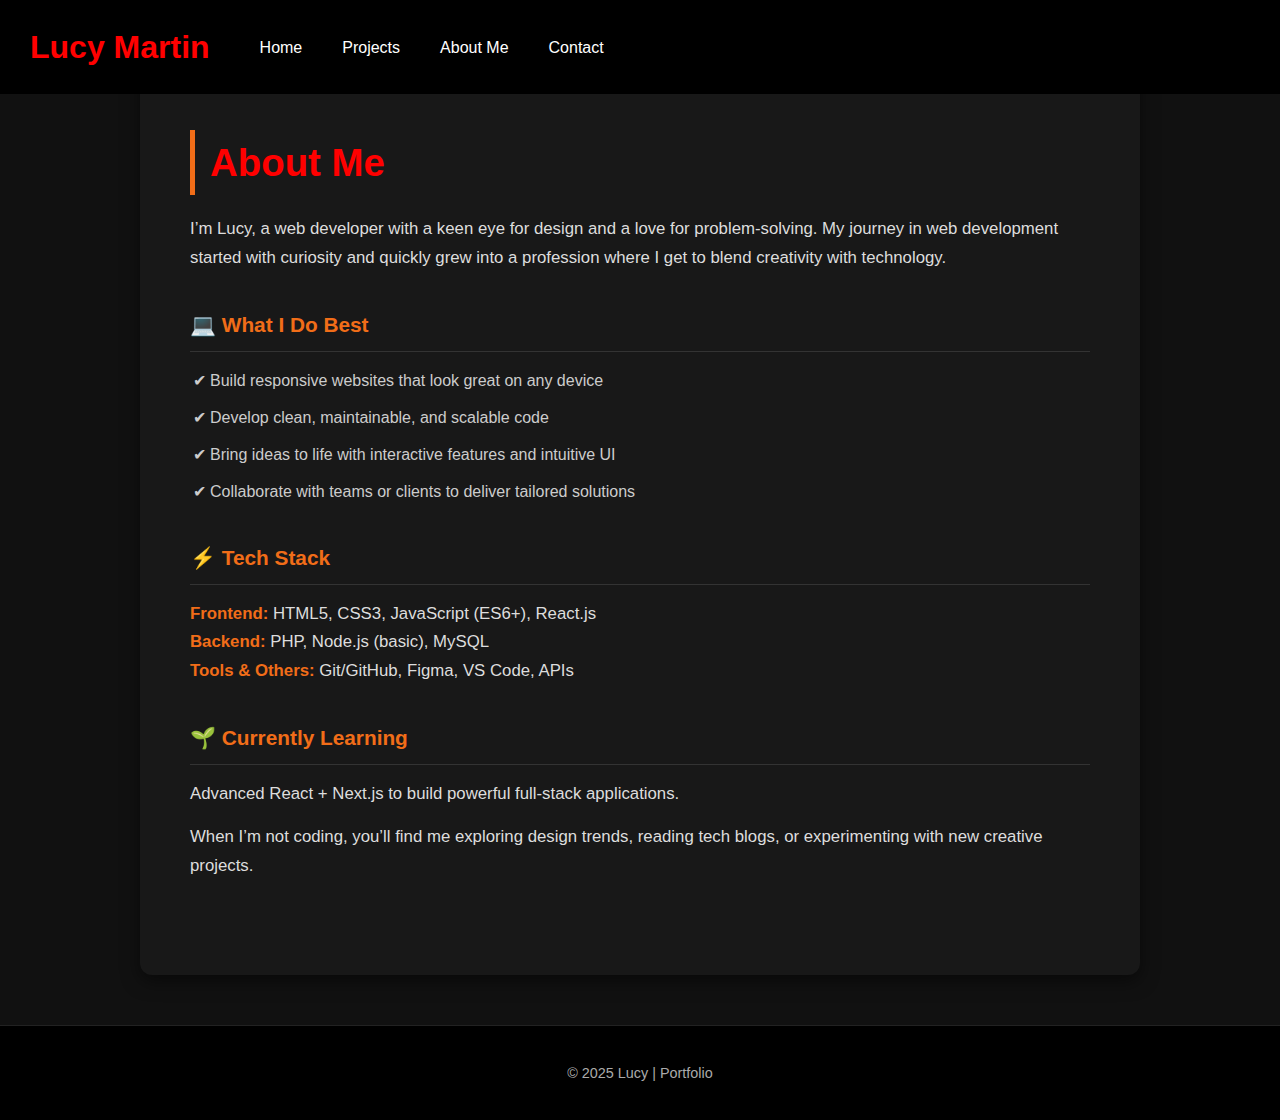
<file: about.html>
<!DOCTYPE html>
<html lang="en">
<head>
  <meta charset="UTF-8">
  <meta name="viewport" content="width=device-width, initial-scale=1.0">
  <title>About Me - Lucy Martin</title>
  <link rel="stylesheet" href="about.css"> <!-- Reuse your main CSS -->
</head>
<body>
  <!-- Navbar -->
  <div class="navbar">
    <h1>Lucy Martin</h1>
    <ul>
      <li><a href="index.html">Home</a></li>
      <li><a href="projects.html">Projects</a></li>
      <li><a href="about.html" class="active">About Me</a></li>
      <li><a href="contact.html">Contact</a></li>
    </ul>
  </div>

  <!-- About Section -->
  <section class="about">
    <h2>About Me</h2>
    <p>I’m Lucy, a web developer with a keen eye for design and a love for problem-solving. My journey in web development started with curiosity and quickly grew into a profession where I get to blend creativity with technology.</p>
    
    <h3>💻 What I Do Best</h3>
    <ul>
      <li>Build responsive websites that look great on any device</li>
      <li>Develop clean, maintainable, and scalable code</li>
      <li>Bring ideas to life with interactive features and intuitive UI</li>
      <li>Collaborate with teams or clients to deliver tailored solutions</li>
    </ul>
    
    <h3>⚡ Tech Stack</h3>
    <p>
      <b>Frontend:</b> HTML5, CSS3, JavaScript (ES6+), React.js<br>
      <b>Backend:</b> PHP, Node.js (basic), MySQL<br>
      <b>Tools & Others:</b> Git/GitHub, Figma, VS Code, APIs
    </p>
    
    <h3>🌱 Currently Learning</h3>
    <p>Advanced React + Next.js to build powerful full-stack applications.</p>
    
    <p>When I’m not coding, you’ll find me exploring design trends, reading tech blogs, or experimenting with new creative projects.</p>
  </section>

  <!-- Footer -->
  <footer>
    <p>© 2025 Lucy | Portfolio</p>
  </footer>
</body>
</html>
</file>
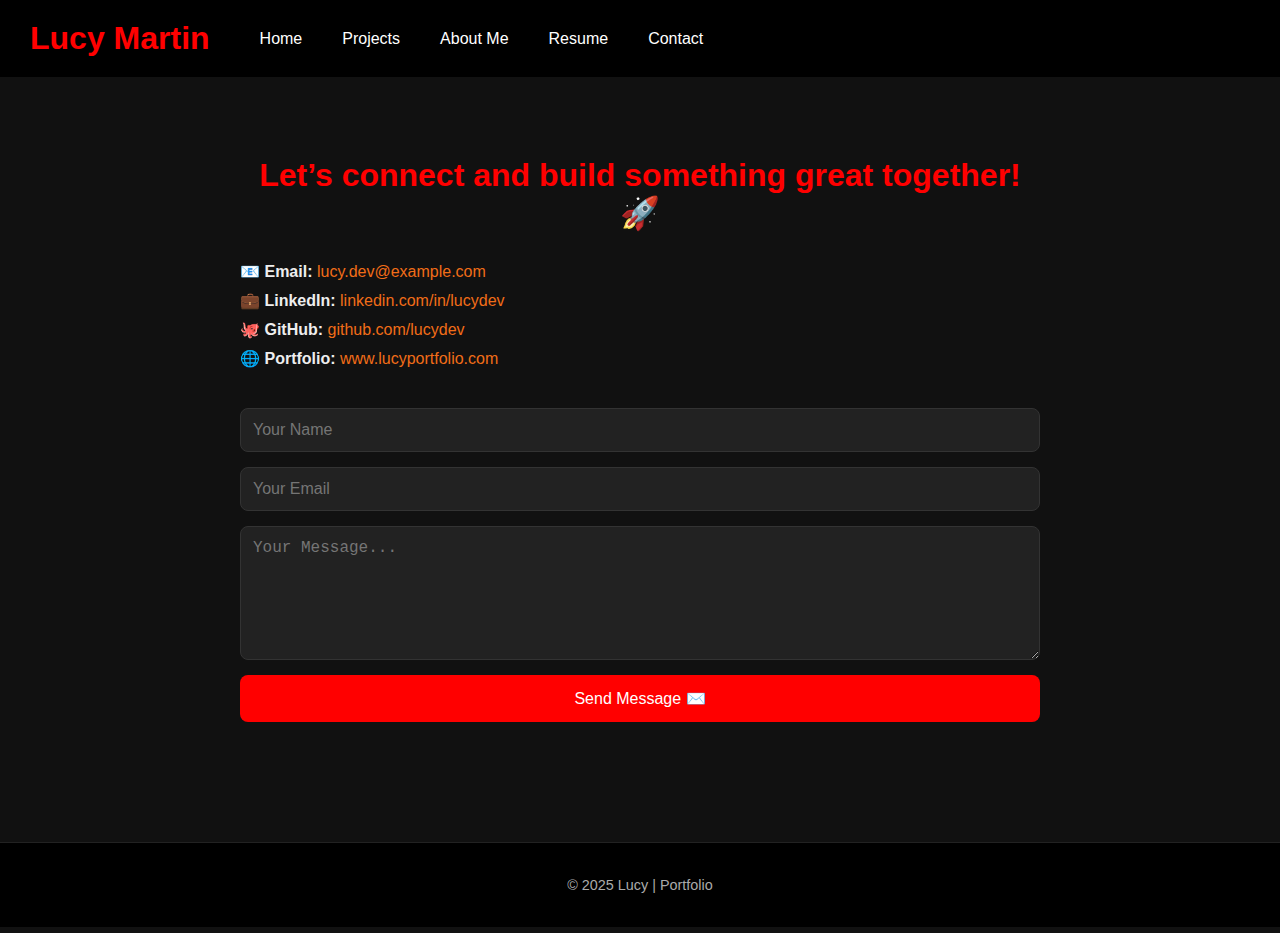
<file: contact.html>
<!DOCTYPE html>
<html lang="en">
<head>
  <meta charset="UTF-8">
  <meta name="viewport" content="width=device-width, initial-scale=1.0">
  <title>Contact - Lucy</title>
  <link rel="stylesheet" href="contact.css"> <!-- separate CSS -->
</head>
<body>

  <!-- Navbar -->
  <div class="navbar">
    <h1>Lucy Martin</h1>
    <ul>
      <li><a href="index.html">Home</a></li>
      <li><a href="projects.html">Projects</a></li>
      <li><a href="about.html">About Me</a></li>
      <li><a href="resume.html">Resume</a></li>
      <li><a href="contact.html" class="active">Contact</a></li>
    </ul>
  </div>

  <!-- Contact Section -->
  <section class="contact">
    <h2>Let’s connect and build something great together! 🚀</h2>

    <!-- Contact Info -->
    <div class="contact-info">
      <p>📧 <strong>Email:</strong> <a href="mailto:lucy.dev@example.com">lucy.dev@example.com</a></p>
      <p>💼 <strong>LinkedIn:</strong> <a href="https://linkedin.com/in/lucydev" target="_blank">linkedin.com/in/lucydev</a></p>
      <p>🐙 <strong>GitHub:</strong> <a href="https://github.com/lucydev" target="_blank">github.com/lucydev</a></p>
      <p>🌐 <strong>Portfolio:</strong> <a href="https://www.lucyportfolio.com" target="_blank">www.lucyportfolio.com</a></p>
    </div>

    <!-- Contact Form -->
    <form class="contact-form">
      <input type="text" name="name" placeholder="Your Name" required>
      <input type="email" name="email" placeholder="Your Email" required>
      <textarea name="message" rows="6" placeholder="Your Message..." required></textarea>
      <button type="submit">Send Message ✉️</button>
    </form>
  </section>

  <!-- Footer -->
  <footer>
    <p>© 2025 Lucy | Portfolio</p>
  </footer>

</body>
</html>
</file>
<file: about.css>
/* ===========================
   Global Styles
=========================== */
body {
    margin: 0;
    font-family: 'Segoe UI', Arial, sans-serif;
    background: #111;
    color: #eee;
    line-height: 1.7;
  }
  
  h1, h2, h3 {
    margin: 0;
    font-weight: bold;
  }
  
  a {
    text-decoration: none;
    color: inherit;
    transition: 0.3s;
  }
  
  a:hover {
    color: #f16d18; /* Orange accent */
  }
  
  /* Navbar */
.navbar {
    display: flex;
    justify-content: flex-start;   /* align items from the left */
    align-items: center;
    background: black;
    padding: 20px 30px;
    position: fixed;
    width: 100%;
    top: 0;
    z-index: 10;
    gap: 40px;   /* space between logo and menu */
  }
  
  .navbar h1 {
    color: red;
    margin: 0;
  }
  
  .navbar ul {
    list-style: none;
    display: flex;
    gap: 20px;       /* spacing between menu items */
    margin: 0;       /* reset margin so items don’t shift out */
    padding: 0;
  }
  
  .navbar ul li a {
    text-decoration: none;
    color: white;
    transition: 0.3s;
    font-size: 16px;
    padding: 5px 10px;
  }
  
  .navbar ul li a:hover {
    color: red;
  }
  
  
  /* ===========================
     About Section
  =========================== */
  .about {
    padding: 130px 50px 80px; /* extra top padding for fixed navbar */
    max-width: 900px;
    margin: auto;
    background: #181818;
    border-radius: 12px;
    box-shadow: 0 6px 18px rgba(0,0,0,0.5);
  }
  
  .about h2 {
    font-size: 2.4rem;
    color: red;
    margin-bottom: 20px;
    border-left: 5px solid #f16d18;
    padding-left: 15px;
  }
  
  .about p {
    font-size: 1.05rem;
    margin: 15px 0;
    color: #ddd;
  }
  
  .about h3 {
    margin-top: 35px;
    color: #f16d18;
    font-size: 1.3rem;
    border-bottom: 1px solid #333;
    padding-bottom: 8px;
  }
  
  .about ul {
    margin-top: 15px;
    padding-left: 20px;
  }
  
  .about ul li {
    margin-bottom: 10px;
    list-style: "✔ ";
    color: #ccc;
    font-size: 1rem;
  }
  
  /* Highlight keywords */
  .about b {
    color: #f16d18;
  }
  
  /* ===========================
     Footer
  =========================== */
  footer {
    text-align: center;
    padding: 20px;
    background: #000;
    color: #aaa;
    font-size: 0.9rem;
    margin-top: 50px;
    border-top: 1px solid #222;
  }
</file>
<file: contact.css>
/* General */
body {
    margin: 0;
    font-family: 'Segoe UI', Arial, sans-serif;
    background: #111;
    color: #eee;
  }
  
  /* Navbar */
.navbar {
    display: flex;
    justify-content: flex-start;   /* align items from the left */
    align-items: center;
    background: black;
    padding: 20px 30px;
    position: fixed;
    width: 100%;
    top: 0;
    z-index: 10;
    gap: 40px;   /* space between logo and menu */
  }
  
  .navbar h1 {
    color: red;
    margin: 0;
  }
  
  .navbar ul {
    list-style: none;
    display: flex;
    gap: 20px;       /* spacing between menu items */
    margin: 0;       /* reset margin so items don’t shift out */
    padding: 0;
  }
  
  .navbar ul li a {
    text-decoration: none;
    color: white;
    transition: 0.3s;
    font-size: 16px;
    padding: 5px 10px;
  }
  
  .navbar ul li a:hover {
    color: red;
  }
  
  /* Contact Section */
  .contact {
    padding: 130px 50px 80px;
    max-width: 800px;
    margin: auto;
    text-align: center;
  }
  .contact h2 {
    font-size: 2rem;
    color: red;
    margin-bottom: 30px;
  }
  
  /* Contact Info */
  .contact-info {
    margin-bottom: 40px;
    text-align: left;
  }
  .contact-info p {
    font-size: 1rem;
    margin: 10px 0;
  }
  .contact-info a {
    color: #f16d18;
    text-decoration: none;
  }
  .contact-info a:hover {
    text-decoration: underline;
  }
  
  /* Contact Form */
  .contact-form {
    display: flex;
    flex-direction: column;
    gap: 15px;
  }
  .contact-form input,
  .contact-form textarea {
    padding: 12px;
    border: 1px solid #333;
    border-radius: 8px;
    background: #222;
    color: #eee;
    font-size: 1rem;
    outline: none;
    transition: border 0.3s, box-shadow 0.3s;
  }
  .contact-form input:focus,
  .contact-form textarea:focus {
    border: 1px solid #f16d18;
    box-shadow: 0 0 8px rgba(241, 109, 24, 0.6);
  }
  .contact-form button {
    padding: 14px;
    background: red;
    color: white;
    font-size: 1rem;
    border: none;
    border-radius: 8px;
    cursor: pointer;
    transition: background 0.3s;
  }
  .contact-form button:hover {
    background: #f16d18;
  }
  
  /* Footer */
  footer {
    text-align: center;
    padding: 20px;
    background: #000;
    color: #aaa;
    font-size: 0.9rem;
    margin-top: 40px;
    border-top: 1px solid #222;
  }
</file>
